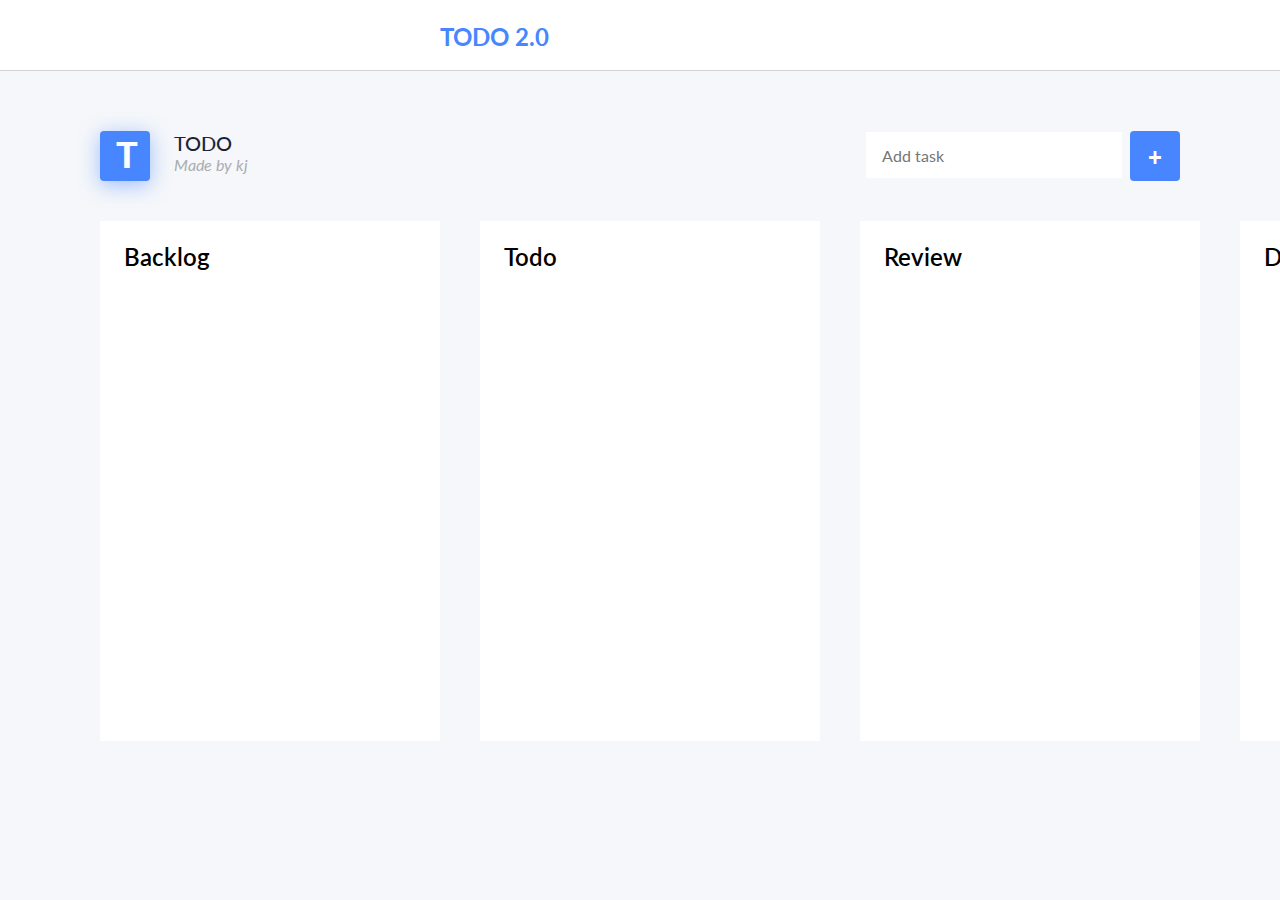
<file: index.html>
<!DOCTYPE html>
<html lang="en">
    <head>
        <meta charset="UTF-8">
        <meta name="viewport" content="width=device-width, initial-scale=1.0">
        <meta http-equiv="X-UA-Compatible" content="ie=edge">
        <link rel="stylesheet" href="./style.css">
        <link href="https://fonts.googleapis.com/css?family=Lato|Roboto" rel="stylesheet">
        <script src="script.js" defer></script>
        <title>Todo</title>
    </head>
    <body>
        <header>
            <nav></nav>
            <div id="navbar">
                <!-- <div class="burger">
                    <div class="line"></div>
                    <div class="line"></div>
                    <div class="line"></div>
                </div> -->
                <!-- <input id="search" placeholder="Search..." autocomplete="off"> -->
                <div id="app-title">
                    <!-- <div id="check">✅</div> -->
                    <div><h1>TODO 2.0</h1></div>
                </div>
                <!-- <div id="user"><img src="src/user.png"></div> -->
            </div>
        </header>
        <main id="app">
            <section id="board">
                <div id="infos">
                    <div class="square"><p id="letter">T</p></div>
                    <div id="infos-content">
                        <div class="infos-title">TODO</div>
                        <div class="infos-company">Made by kj</div>
                    </div>
                </div>
                <div id="add-task-form">
                    <input id="task-value" placeholder="Add task">
                    <button id="add-task">+</button>
                </div>
            </section>
            <section id="columns">
                <div class="column dropzone">
                    <h3 class="column-title">Backlog</h3>
                    <ul class="tasks" id="tasks-added">
                        <!-- <li class="task fill" draggable="true">
                            <div class="task-content">Create repository template with HTML & CSS</div>
                            <div class="trash">X</div>
                        </li> -->
                    </ul>
                </div>
                <div class="column dropzone">
                    <h3 class="column-title">Todo</h3>
                </div>
                <div class="column dropzone">
                    <h3 class="column-title">Review</h3>
                </div>
                <div class="column dropzone">
                    <h3 class="column-title">Done</h3>
                </div>
            </section>
        </main>
    </body>
</html>
</file>
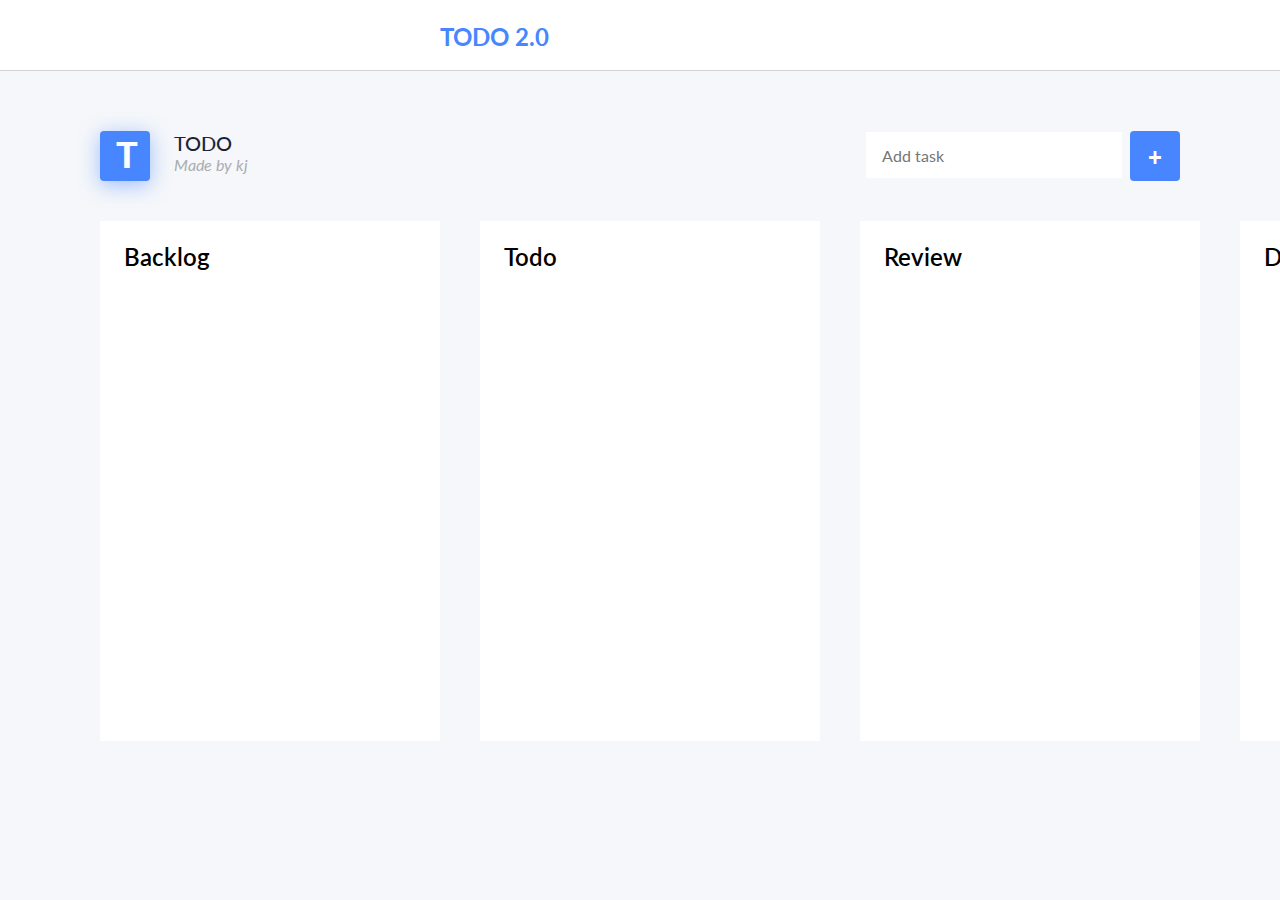
<file: trello2.0 with better css/index.html>
<!DOCTYPE html>
<html lang="en">
    <head>
        <meta charset="UTF-8">
        <meta name="viewport" content="width=device-width, initial-scale=1.0">
        <meta http-equiv="X-UA-Compatible" content="ie=edge">
        <link rel="stylesheet" href="./style.css">
        <link href="https://fonts.googleapis.com/css?family=Lato|Roboto" rel="stylesheet">
        <script src="script.js" defer></script>
        
        <title>Todo</title>
    </head>
    <body>
        <header>
            <nav></nav>
            <div id="navbar">
                <!-- <div class="burger">
                    <div class="line"></div>
                    <div class="line"></div>
                    <div class="line"></div>
                </div> -->
                <!-- <input id="search" placeholder="Search..." autocomplete="off"> -->
                <div id="app-title">
                    <!-- <div id="check">✅</div> -->
                    <div><h1>TODO 2.0</h1></div>
                </div>
                <!-- <div id="user"><img src="src/user.png"></div> -->
            </div>
        </header>
        <main id="app">
            <section id="board">
                <div id="infos">
                    <div class="square"><p id="letter">T</p></div>
                    <div id="infos-content">
                        <div class="infos-title">TODO</div>
                        <div class="infos-company">Made by kj</div>
                    </div>
                </div>
                <div id="add-task-form">
                    <input id="task-value" placeholder="Add task">
                    <button id="add-task">+</button>
                </div>
            </section>
            <section id="columns">
                <div class="column dropzone">
                    <h3 class="column-title">Backlog</h3>
                    <ul class="tasks" id="tasks-added">
                        <!-- <li class="task fill" draggable="true">
                            <div class="task-content">Create repository template with HTML & CSS</div>
                            <div class="trash">X</div>
                        </li> -->
                    </ul>
                </div>
                <div class="column dropzone">
                    <h3 class="column-title">Todo</h3>
                </div>
                <div class="column dropzone">
                    <h3 class="column-title">Review</h3>
                </div>
                <div class="column dropzone">
                    <h3 class="column-title">Done</h3>
                </div>
            </section>
        </main>
    </body>
</html>
</file>
<file: style.css>
*{
    margin: 0;
    padding: 0;
    border: 0;
    font-size: 100%;
    font: inherit;
    vertical-align: baseline;
  }
  /* HTML5 display-role reset for older browsers */
  article,
  aside,
  details,
  figcaption,
  figure,
  footer,
  header,
  hgroup,
  menu,
  nav,
  section {
    display: block;
  }
  body {
    line-height: 1;
  }
  ol,
  ul {
    list-style: none;
  }
  blockquote,
  q {
    quotes: none;
  }
  blockquote:before,
  blockquote:after,
  q:before,
  q:after {
    content: '';
    content: none;
  }
  table {
    border-collapse: collapse;
    border-spacing: 0;
  }
  header {
    display: flex;
    background-color: white;
    height: 70px;
    border-bottom: solid 1px lightgray;
  }
  #navbar {
    display: flex;
  }
  #navbar .burger {
    padding: 18px 24px;
    border-right: 0.5px solid #E0E2E5;
  }
  #navbar .burger .line {
    width: 24px;
    height: 4px;
    background-color: #E0E2E5;
    margin: 6px 0;
  }
  #navbar #search {
    margin-left: 32px;
    font-family: 'Lato';
    font-size: 16px;
    border: none;
  }
  #navbar #search ::placeholder {
    color: #E4E6E8;
  }
  #navbar #search:focus {
    outline: 0;
  }
  #navbar #app-title {
    display: flex;
    margin-left: 440px;
  }
  #navbar #app-title #check {
    margin-top: 28px;
  }
  #navbar #app-title h1 {
    margin-top: 22px;
    font-family: 'Lato';
    font-style: normal;
    font-weight: bold;
    font-size: 24px;
    line-height: 29px;
    /* identical to box height */
    display: flex;
    align-items: center;
    text-align: center;
    color: #4786FF;
  }
  #navbar #user {
    position: absolute;
    right: 24px;
    top: 16px;
  }
  body {
    background-color: #F5F7FA;
  }
  #app {
    margin-left: 100px;
  }
  #board {
    margin-top: 60px;
    display: flex;
  }
  #infos {
    display: flex;
  }
  #infos .square {
    height: 50px;
    width: 50px;
    border-radius: 4px;
    background-color: #4786FF;
    box-shadow: 0px 4px 20px rgba(71, 134, 255, 0.5);
  }
  #infos .square #letter {
    font-size: 36px;
    font-family: 'Lato', Arial, Helvetica, sans-serif;
    color: white;
    font-weight: 900;
    margin: 5px 0px 0px 16px;
  }
  #infos #infos-content {
    margin-left: 24px;
  }
  #infos .infos-title {
    font-family: 'Lato';
    font-weight: 500;
    font-size: 20px;
    line-height: 24px;
    color: #1B2437;
  }
  #infos .infos-company {
    font-family: 'Lato';
    font-style: italic;
    font-size: 16px;
    line-height: 19px;
    color: #AAACAF;
  }
  #add-task-form {
    position: absolute;
    right: 100px;
    display: flex;
  }
  #add-task-form #task-value {
    padding-left: 16px;
    margin-top: 1px;
    height: 46px;
    width: 240px;
    border-radius: 0px;
    margin-right: 8px;
    font-family: 'Lato';
    font-size: 16px;
    line-height: 19px;
    border: none;
  }
  #add-task-form #task-value ::placeholder {
    color: #E4E6E8;
  }
  #add-task-form #task-value:focus {
    outline: 0;
    box-shadow: 0px 4px 20px rgba(71, 134, 255, 0.5);
  }
  #add-task-form #add-task {
    background: #4786FF;
    border: none;
    border-radius: 4px;
    width: 50px;
    height: 50px;
    font-family: Lato;
    font-weight: 900;
    font-size: 24px;
    line-height: 29px;
    color: #FFFFFF;
  }
  #add-task-form #add-task:focus {
    outline: 0;
  }
  #add-task-form #add-task:hover {
    box-shadow: 0px 4px 20px rgba(71, 134, 255, 0.5);
  }
  #columns {
    margin-top: 40px;
    display: flex;
    flex-wrap: nowrap;
    overflow-x: auto;
    -webkit-overflow-scrolling: touch;
    overflow: auto;
  }
  .column {
    flex: 0 0 auto;
    width: 340px;
    height: 520px;
    background: #FFFFFF;
    box-sizing: border-box;
    border-radius: 1px;
    margin-left: 40px;
    background-color: white;
  }
  .column:nth-child(1) {
    margin-left: 0px;
  }
  .column:hover {
    border: 1px solid #4786FF;
    box-shadow: 0px 1px 6px #4786FF;
  }
  .column-title {
    margin: 24px 0px 0px 24px;
    font-family: 'Lato', Arial, Helvetica, sans-serif;
    font-weight: 600;
    font-size: 24px;
  }
  .task {
    list-style-type: none;
    margin: 16px 0px 0px 24px;
    padding: 10px 8px 10px 10px;
    position: relative;
    background-color: white;
    border: 1px solid #EBEDF0;
    box-sizing: border-box;
    border-radius: 2px;
    min-height: 80px;
    width: 288px;
  }
  .task:nth-child(1) {
    margin-top: 32px;
  }
  .task .task-content {
    margin: 16px 16px 0 16px;
    font-family: 'Lato';
    font-weight: 400;
    font-size: 20px;
    line-height: 24px;
    color: #54585A;
  }
  .task:hover {
    background: #FFFFFF;
    border: 1px solid #4786FF;
    box-sizing: border-box;
    box-shadow: 0px 1px 4px #4786FF;
    border-radius: 2px;
  }
  .task .trash {
    position: absolute;
    bottom: 8px;
    right: 8px;
    font-family: 'Lato';
    color: #54585A;
  }
  .task .trash:hover {
    color: #c42d1c;
  }
  .hold:active:hover {
    border: solid 3px blue;
  }
  .hovered {
    border-style: dashed;
  }
  .invisible {
    display: none;
  }
</file>
<file: trello2.0 with better css/style.css>
*{
    margin: 0;
    padding: 0;
    border: 0;
    font-size: 100%;
    font: inherit;
    vertical-align: baseline;
  }
  /* HTML5 display-role reset for older browsers */
  article,
  aside,
  details,
  figcaption,
  figure,
  footer,
  header,
  hgroup,
  menu,
  nav,
  section {
    display: block;
  }
  body {
    line-height: 1;
  }
  ol,
  ul {
    list-style: none;
  }
  blockquote,
  q {
    quotes: none;
  }
  blockquote:before,
  blockquote:after,
  q:before,
  q:after {
    content: '';
    content: none;
  }
  table {
    border-collapse: collapse;
    border-spacing: 0;
  }
  header {
    display: flex;
    background-color: white;
    height: 70px;
    border-bottom: solid 1px lightgray;
  }
  #navbar {
    display: flex;
  }
  #navbar .burger {
    padding: 18px 24px;
    border-right: 0.5px solid #E0E2E5;
  }
  #navbar .burger .line {
    width: 24px;
    height: 4px;
    background-color: #E0E2E5;
    margin: 6px 0;
  }
  #navbar #search {
    margin-left: 32px;
    font-family: 'Lato';
    font-size: 16px;
    border: none;
  }
  #navbar #search ::placeholder {
    color: #E4E6E8;
  }
  #navbar #search:focus {
    outline: 0;
  }
  #navbar #app-title {
    display: flex;
    margin-left: 440px;
  }
  #navbar #app-title #check {
    margin-top: 28px;
  }
  #navbar #app-title h1 {
    margin-top: 22px;
    font-family: 'Lato';
    font-style: normal;
    font-weight: bold;
    font-size: 24px;
    line-height: 29px;
    /* identical to box height */
    display: flex;
    align-items: center;
    text-align: center;
    color: #4786FF;
  }
  #navbar #user {
    position: absolute;
    right: 24px;
    top: 16px;
  }
  body {
    background-color: #F5F7FA;
  }
  #app {
    margin-left: 100px;
  }
  #board {
    margin-top: 60px;
    display: flex;
  }
  #infos {
    display: flex;
  }
  #infos .square {
    height: 50px;
    width: 50px;
    border-radius: 4px;
    background-color: #4786FF;
    box-shadow: 0px 4px 20px rgba(71, 134, 255, 0.5);
  }
  #infos .square #letter {
    font-size: 36px;
    font-family: 'Lato', Arial, Helvetica, sans-serif;
    color: white;
    font-weight: 900;
    margin: 5px 0px 0px 16px;
  }
  #infos #infos-content {
    margin-left: 24px;
  }
  #infos .infos-title {
    font-family: 'Lato';
    font-weight: 500;
    font-size: 20px;
    line-height: 24px;
    color: #1B2437;
  }
  #infos .infos-company {
    font-family: 'Lato';
    font-style: italic;
    font-size: 16px;
    line-height: 19px;
    color: #AAACAF;
  }
  #add-task-form {
    position: absolute;
    right: 100px;
    display: flex;
  }
  #add-task-form #task-value {
    padding-left: 16px;
    margin-top: 1px;
    height: 46px;
    width: 240px;
    border-radius: 0px;
    margin-right: 8px;
    font-family: 'Lato';
    font-size: 16px;
    line-height: 19px;
    border: none;
  }
  #add-task-form #task-value ::placeholder {
    color: #E4E6E8;
  }
  #add-task-form #task-value:focus {
    outline: 0;
    box-shadow: 0px 4px 20px rgba(71, 134, 255, 0.5);
  }
  #add-task-form #add-task {
    background: #4786FF;
    border: none;
    border-radius: 4px;
    width: 50px;
    height: 50px;
    font-family: Lato;
    font-weight: 900;
    font-size: 24px;
    line-height: 29px;
    color: #FFFFFF;
  }
  #add-task-form #add-task:focus {
    outline: 0;
  }
  #add-task-form #add-task:hover {
    box-shadow: 0px 4px 20px rgba(71, 134, 255, 0.5);
  }
  #columns {
    margin-top: 40px;
    display: flex;
    flex-wrap: nowrap;
    overflow-x: auto;
    -webkit-overflow-scrolling: touch;
    overflow: auto;
  }
  .column {
    flex: 0 0 auto;
    width: 340px;
    height: 520px;
    background: #FFFFFF;
    box-sizing: border-box;
    border-radius: 1px;
    margin-left: 40px;
    background-color: white;
  }
  .column:nth-child(1) {
    margin-left: 0px;
  }
  .column:hover {
    border: 1px solid #4786FF;
    box-shadow: 0px 1px 6px #4786FF;
  }
  .column-title {
    margin: 24px 0px 0px 24px;
    font-family: 'Lato', Arial, Helvetica, sans-serif;
    font-weight: 600;
    font-size: 24px;
  }
  .task {
    list-style-type: none;
    margin: 16px 0px 0px 24px;
    padding: 10px 8px 10px 10px;
    position: relative;
    background-color: white;
    border: 1px solid #EBEDF0;
    box-sizing: border-box;
    border-radius: 2px;
    min-height: 80px;
    width: 288px;
  }
  .task:nth-child(1) {
    margin-top: 32px;
  }
  .task .task-content {
    margin: 16px 16px 0 16px;
    font-family: 'Lato';
    font-weight: 400;
    font-size: 20px;
    line-height: 24px;
    color: #54585A;
  }
  .task:hover {
    background: #FFFFFF;
    border: 1px solid #4786FF;
    box-sizing: border-box;
    box-shadow: 0px 1px 4px #4786FF;
    border-radius: 2px;
  }
  .task .trash {
    position: absolute;
    bottom: 8px;
    right: 8px;
    font-family: 'Lato';
    color: #54585A;
  }
  .task .trash:hover {
    color: #c42d1c;
  }
  .hold:active:hover {
    border: solid 3px blue;
  }
  .hovered {
    border-style: dashed;
  }
  .invisible {
    display: none;
  }
</file>
